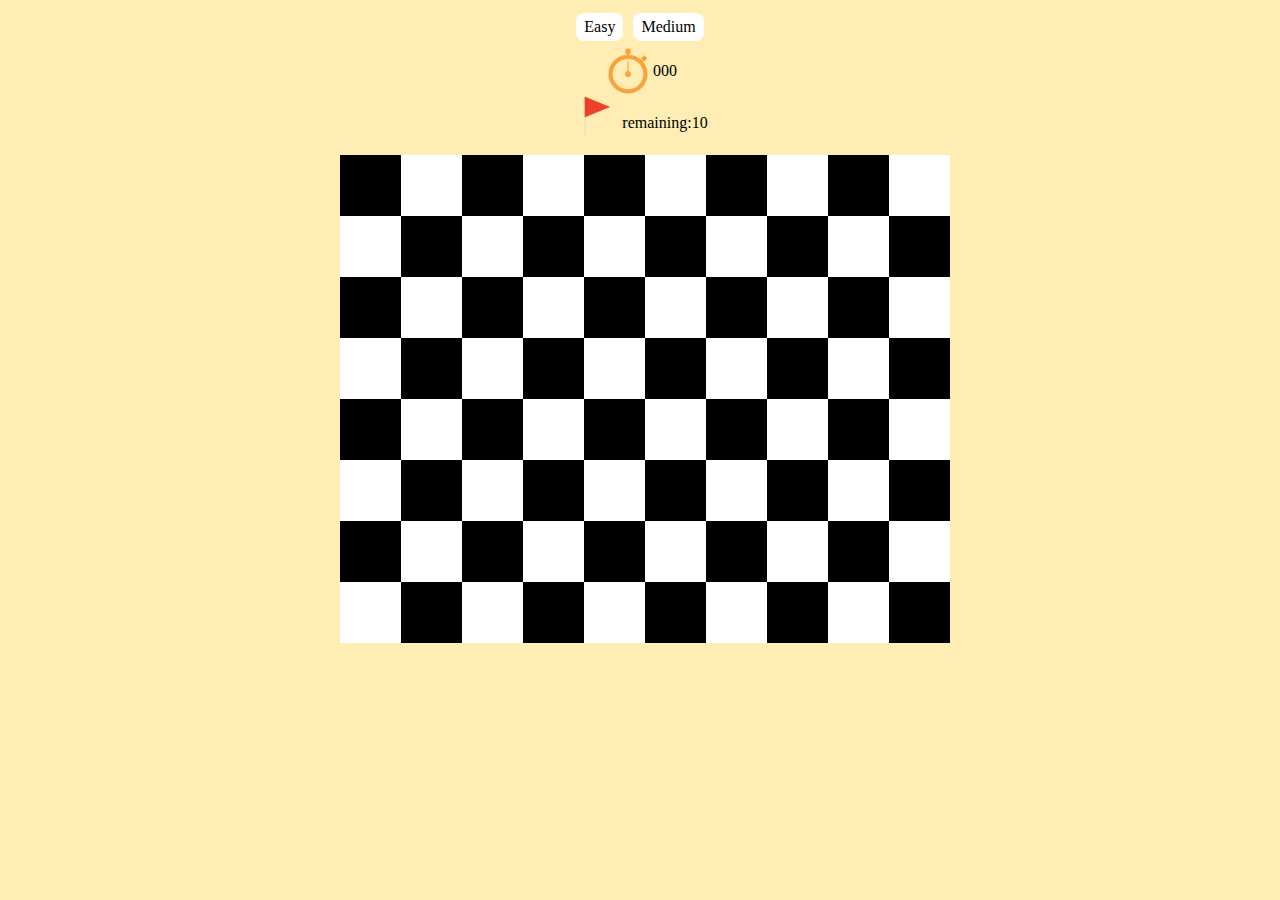
<file: index.html>
<!DOCTYPE html>
<html>
  <head>
    <meta charset="utf-8">
    <meta name="viewport" content="width=device-width">
    <title>game</title>
    <link href="style.css" rel="stylesheet" type="text/css" />
  </head>
  <body>
     <meta name="msapplication-tap-highlight" content="no"> 

    <div class="menu"> 
        <div class = "menuButton" id="easyButton" rows="10" cols="10" mines="10">Easy</div>
        <div class = "menuButton" id="mediumButton" rows="18" cols="18" mines="40">Medium</div>
      </div>
    <div class="menu">
      <img src = "timer.png">
      <div id="timer"> 000</div>
    </div>
    <div class="menu">
    

      <div> <img src = "flag.png" > </div> 
      <div> remaining: </div>
      <div id="remaining">0</div>
    </div>
       
    <div class="blockContainer">

    </div>
    <div id="overlay">
      <div id="overlayin">
        
      </div>
    </div>
    <script src="game.js"></script>
    <script type="text/javascript" src="https://code.jquery.com/jquery-1.7.1.min.js"></script>

  </body>
</html>
</file>
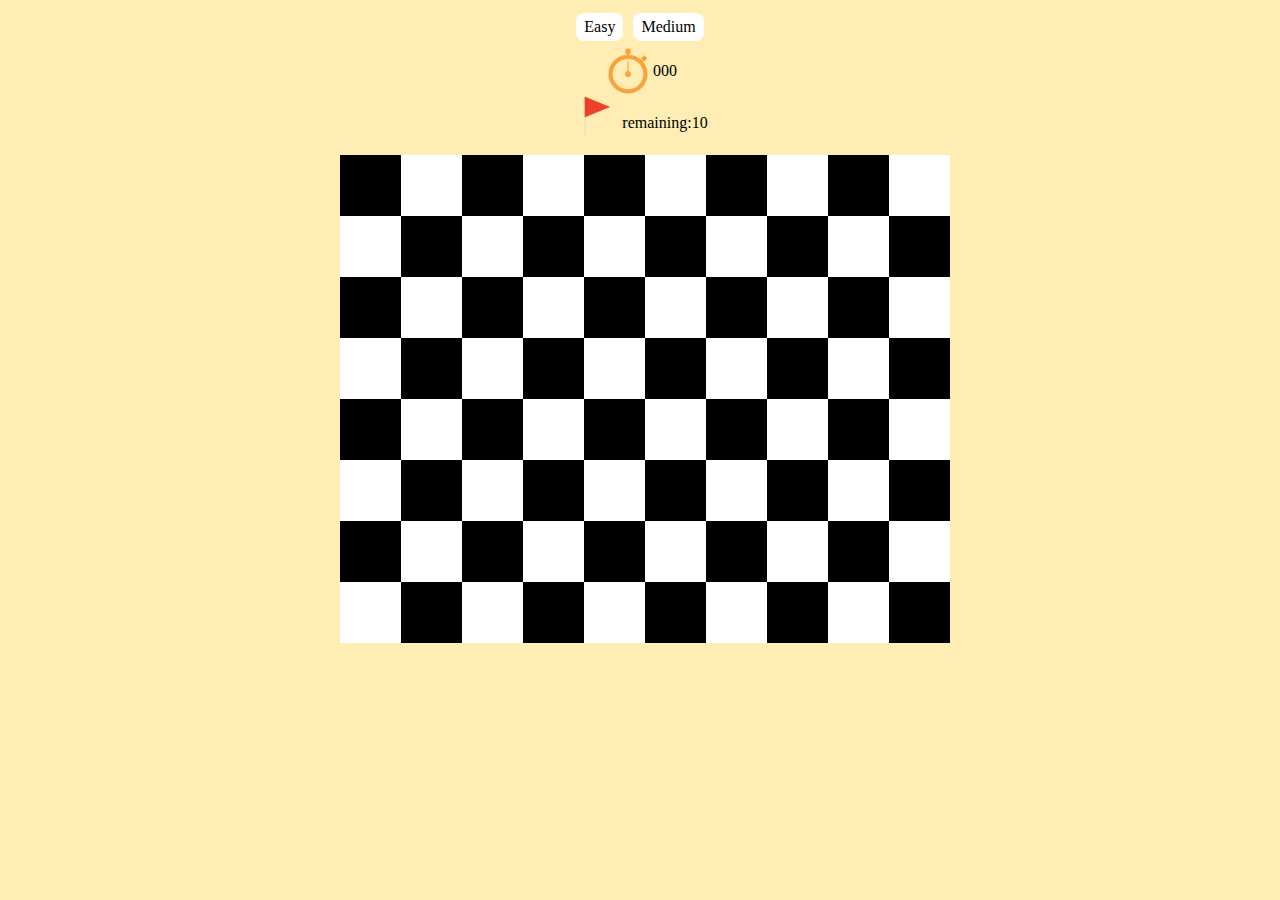
<file: AS2.1/index.html>
<!DOCTYPE html>
<html>
  <head>
    <meta charset="utf-8">
    <meta name="viewport" content="width=device-width">
    <title>repl.it</title>
    <link href="style.css" rel="stylesheet" type="text/css" />
  </head>
  <body>
    <div class="menu"> 

        <div class = "menuButton" id="easyButton" rows="10" cols="10" mines="10">Easy</div>
        <div class = "menuButton" id="mediumButton" rows="18" cols="18" mines="40">Medium</div>
      </div>
    <div class="menu">
      <img src = "timer.png">
      <div id="timer"> 000</div>
    </div>
    <div class="menu">
    

      <div> <img src = "flag.png" > </div> 
      <div> remaining: </div>
      <div id="remaining">0</div>
    </div>
       
    <div class="blockContainer">
    </div>
    <div id="overlay">
      <div id="overlayin">
        <p class="big">You Win! Congrats! <br> Click to Play Again!</p>
      </div>
    </div>


    <script src="game.js"></script>
  </body>
</html>
</file>
<file: style.css>
body {
    background: rgb(255, 237, 179);
    user-select: none;
    -moz-user-select: none;
    -webkit-user-select: none;		


}
.block {
/*background-image: url('flag.png');*/
    background-size: cover;
    text-align: center;
    vertical-align: middle;
    line-height: 40px;
    border-width: 5px;
    user-select: none;
    -moz-user-select: none;
    -webkit-user-select: none;		

}
.blockContainer {
    display: grid;
    width: 600px;
    padding: 5px;
    margin-left: auto;
    margin-right: auto;
    cursor: pointer;
    text-align: center;
    -webkit-user-select: none;		
    user-select: none;
    -moz-user-select: none; 

}

img {
    width: 50px;
}

.menu {
    display: flex;
    justify-content: center;
    align-items: center;
    background-image: "flag.png";
    -webkit-user-select: none;		
    user-select: none;
    -moz-user-select: none; 
  }

.menuButton {
    padding: 5px 0.5em;
    border: 0px solid blue;
    background-color: white;
    margin: 5px;
    cursor: pointer;
    border-radius: 0.5em;
    font-size: 1em;
}


#overlay {
    position: fixed;
    top: 0;
    left: 0;
    width: 100vw;
    height: 100vh;
    background: rgba(0, 0, 0, 0.7);
    z-index: 999;
    opacity: 1;
    display: flex;
    justify-content: center;
    align-items: center;
    visibility: hidden;

  }
  #overlay * {
    pointer-events: none;
  }
  
  #overlay.active {
    visibility: visible;
  }
  
  #overlayin {
    padding: 1em;
    padding-left: 4em;
    padding-right: 4em;
    background-color: rgba(0, 0, 0, 0.5);
    border-radius: 5px;
    display: flex;
    justify-content: center;
    align-items: center;
    flex-direction: column;
    color: rgb(255, 255, 255);
    box-shadow: 0 0 20px black;
  }
  
  #overlayin p {
    text-align: center;
    font-size: 1em;
  }
</file>
<file: AS2.1/style.css>
body {
    background: rgb(255, 237, 179);
    

}
.block {
/*background-image: url('flag.png');*/
    background-size: cover;
    text-align: center;
    vertical-align: middle;
    line-height: 40px;
    border-width: 5px;
}
.blockContainer {
    display: grid;
    width: 600px;
    padding: 5px;
    margin-left: auto;
    margin-right: auto;
    cursor: pointer;
    text-align: center;
    

    
}

.big {

}

img {
    width: 50px;
}

.menu {
    display: flex;
    justify-content: center;
    align-items: center;
    background-image: "flag.png";
  }

.menuButton {
    padding: 5px 0.5em;
    border: 0px solid blue;
    background-color: white;
    margin: 5px;
    cursor: pointer;
    border-radius: 0.5em;
    font-size: 1em;
}


#overlay {
    position: fixed;
    top: 0;
    left: 0;
    width: 100vw;
    height: 100vh;
    background: rgba(0, 0, 0, 0.7);
    z-index: 999;
    opacity: 1;
    display: flex;
    justify-content: center;
    align-items: center;
    visibility: hidden;

  }
  #overlay * {
    pointer-events: none;
  }
  
  #overlay.active {
    visibility: visible;
  }
  
  #overlayin {
    padding: 1em;
    padding-left: 4em;
    padding-right: 4em;
    background-color: rgba(0, 0, 0, 0.5);
    border-radius: 5px;
    display: flex;
    justify-content: center;
    align-items: center;
    flex-direction: column;
    color: rgb(255, 255, 255);
    box-shadow: 0 0 20px black;
  }
  
  #overlayin p {
    text-align: center;
    font-size: 1em;
  }
</file>
